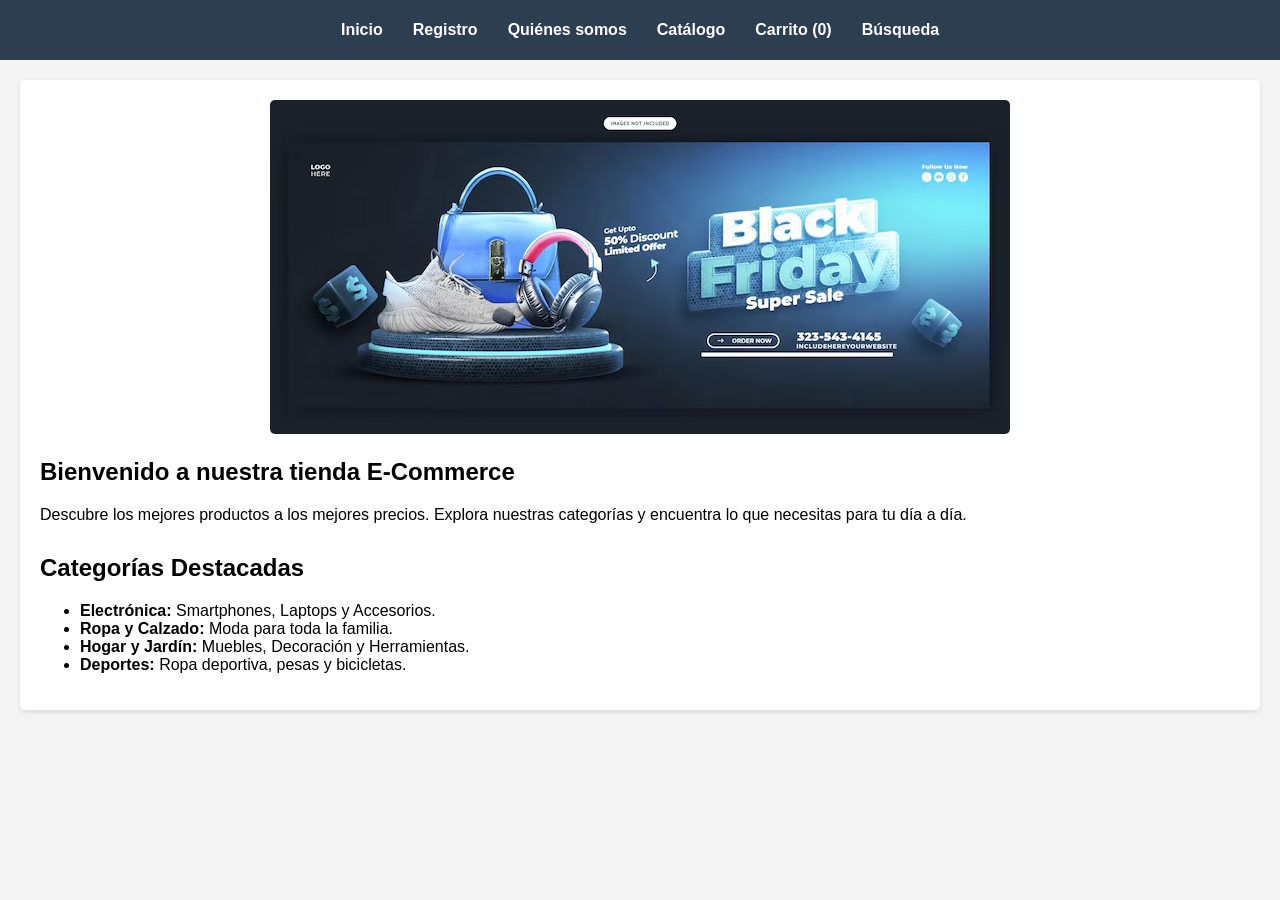
<file: index.html>
<!DOCTYPE html>
<html lang="es">
<head>
    <meta charset="UTF-8">
    <meta name="viewport" content="width=device-width, initial-scale=1.0">
    <title>Tienda E-Commerce - Inicio</title>
    <link rel="stylesheet" href="assets/css/styles.css">
</head>
<body>
    <header>
        <nav>
            <ul>
                <li><a href="index.html">Inicio</a></li>
                <li><a href="web/registro.html">Registro</a></li>
                <li><a href="web/quienes-somos.html">Quiénes somos</a></li>
                <li><a href="web/catalogo.html">Catálogo</a></li>
                <li><a href="web/carrito.html">Carrito <span id="cart-counter">(0)</span></a></li>
                <li><a href="web/busqueda.html">Búsqueda</a></li>
            </ul>
        </nav>
    </header>

    <main>
        <section class="banner-section">
            <img src="imgs/banner.png" alt="Banner de promociones de la tienda" class="banner-img">
        </section>

        <section class="welcome">
            <h1>Bienvenido a nuestra tienda E-Commerce</h1>
            <p>Descubre los mejores productos a los mejores precios. Explora nuestras categorías y encuentra lo que necesitas para tu día a día.</p>
        </section>

        <section class="featured-categories mt-30">
            <h2>Categorías Destacadas</h2>
            <ul>
                <li><strong>Electrónica:</strong> Smartphones, Laptops y Accesorios.</li>
                <li><strong>Ropa y Calzado:</strong> Moda para toda la familia.</li>
                <li><strong>Hogar y Jardín:</strong> Muebles, Decoración y Herramientas.</li>
                <li><strong>Deportes:</strong> Ropa deportiva, pesas y bicicletas.</li>
            </ul>
        </section>
    </main>

    <script src="assets/js/script.js"></script>
</body>
</html>
</file>
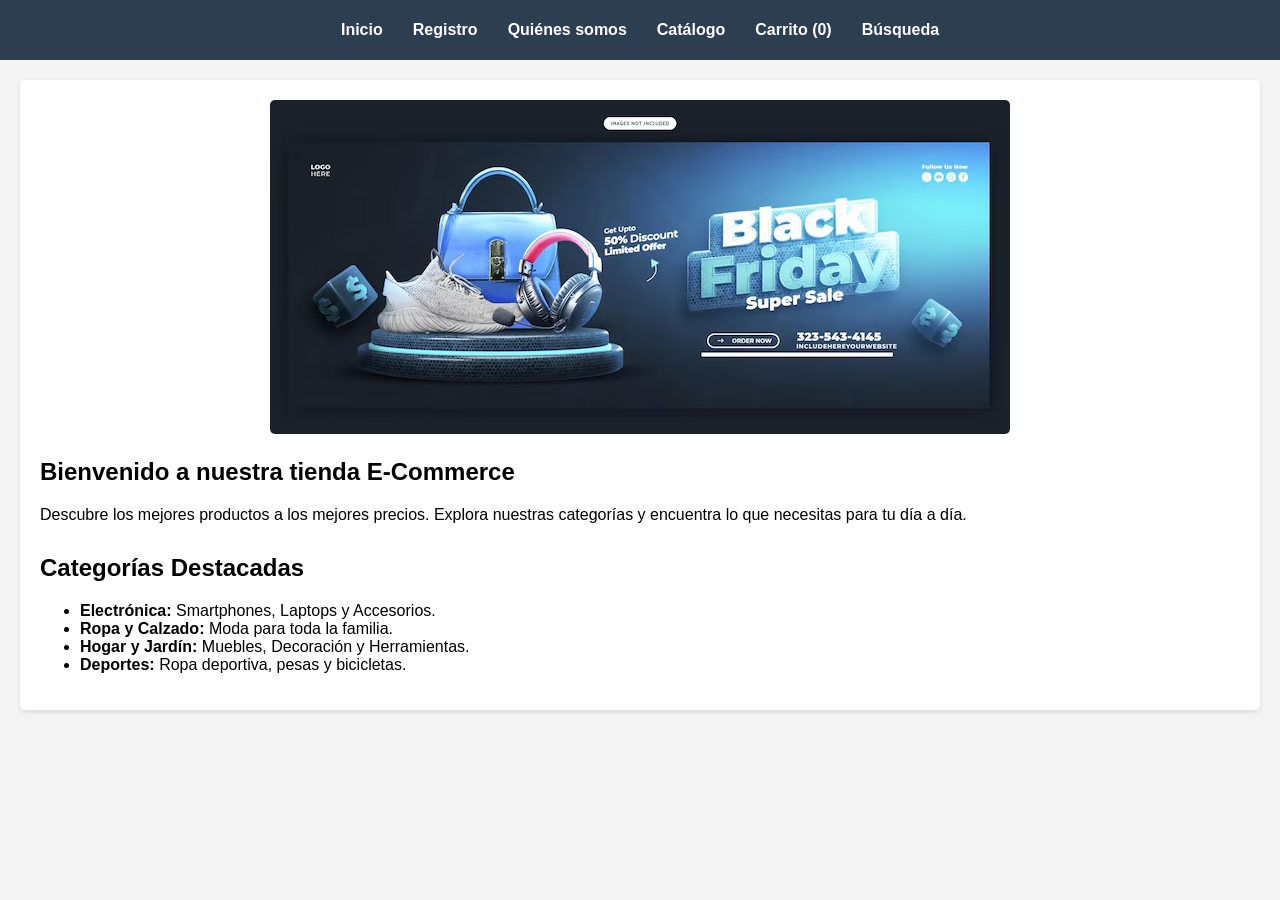
<file: web/index.html>
<!DOCTYPE html>
<html lang="es">
<head>
    <meta charset="UTF-8">
    <meta name="viewport" content="width=device-width, initial-scale=1.0">
    <title>Tienda E-Commerce - Inicio</title>
    <link rel="stylesheet" href="../assets/css/styles.css">
</head>
<body>
    <header>
        <nav>
            <ul>
                <li><a href="index.html">Inicio</a></li>
                <li><a href="registro.html">Registro</a></li>
                <li><a href="quienes-somos.html">Quiénes somos</a></li>
                <li><a href="catalogo.html">Catálogo</a></li>
                <li><a href="carrito.html">Carrito <span id="cart-counter">(0)</span></a></li>
                <li><a href="busqueda.html">Búsqueda</a></li>
            </ul>
        </nav>
    </header>

    <main>
        <section class="banner-section">
            <img src="../imgs/banner.png" alt="Banner de promociones de la tienda" class="banner-img">
        </section>

        <section class="welcome">
            <h1>Bienvenido a nuestra tienda E-Commerce</h1>
            <p>Descubre los mejores productos a los mejores precios. Explora nuestras categorías y encuentra lo que necesitas para tu día a día.</p>
        </section>

        <section class="featured-categories mt-30">
            <h2>Categorías Destacadas</h2>
            <ul>
                <li><strong>Electrónica:</strong> Smartphones, Laptops y Accesorios.</li>
                <li><strong>Ropa y Calzado:</strong> Moda para toda la familia.</li>
                <li><strong>Hogar y Jardín:</strong> Muebles, Decoración y Herramientas.</li>
                <li><strong>Deportes:</strong> Ropa deportiva, pesas y bicicletas.</li>
            </ul>
        </section>
    </main>

    <script src="../assets/js/script.js"></script>
</body>
</html>
</file>
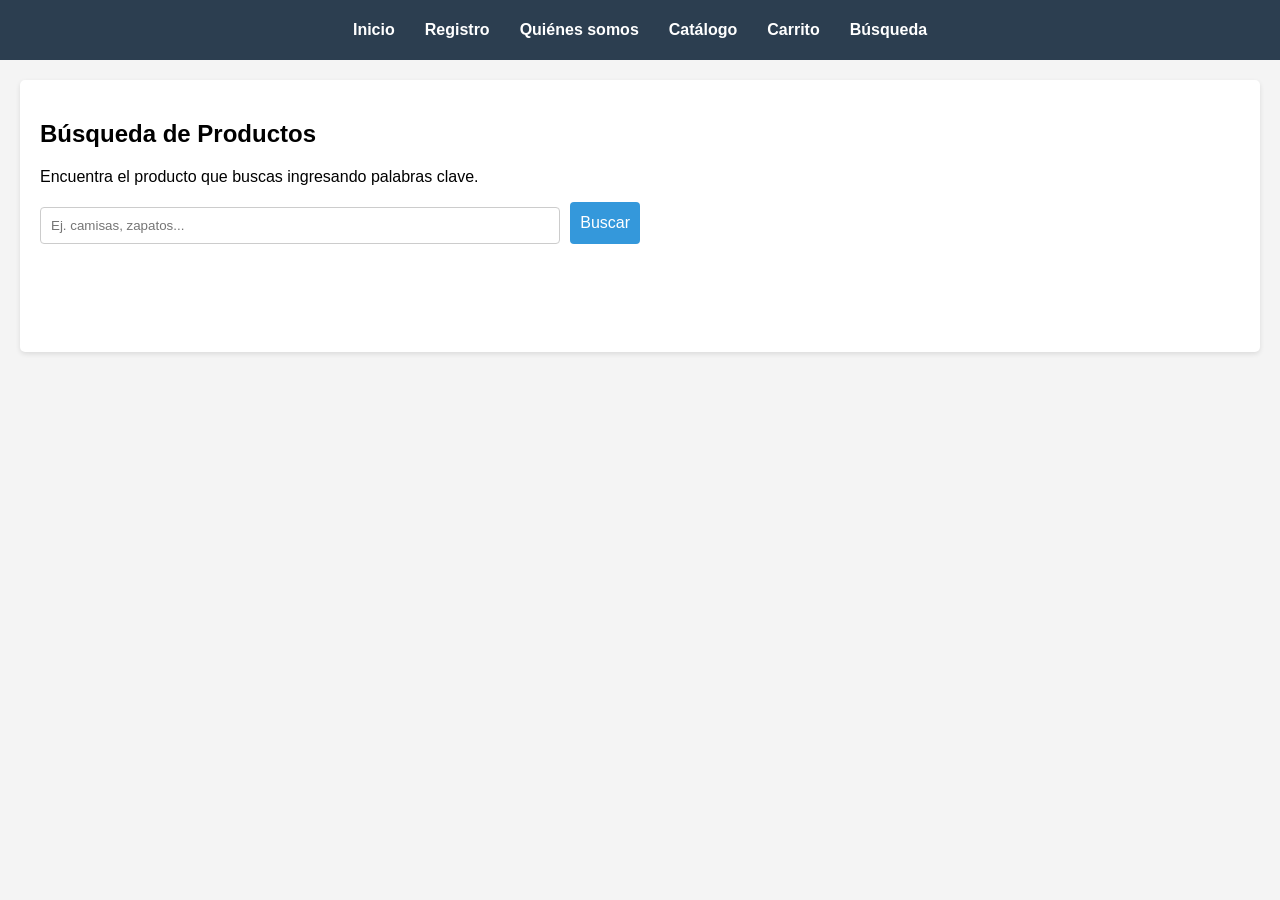
<file: web/busqueda.html>
<!DOCTYPE html>
<html lang="es">
<head>
    <meta charset="UTF-8">
    <meta name="viewport" content="width=device-width, initial-scale=1.0">
    <title>Tienda E-Commerce - Búsqueda</title>
    <link rel="stylesheet" href="../assets/css/styles.css">
</head>
<body>
    <header>
        <nav>
            <ul>
                <li><a href="../index.html">Inicio</a></li>
                <li><a href="registro.html">Registro</a></li>
                <li><a href="quienes-somos.html">Quiénes somos</a></li>
                <li><a href="catalogo.html">Catálogo</a></li>
                <li><a href="carrito.html">Carrito</a></li>
                <li><a href="busqueda.html">Búsqueda</a></li>
            </ul>
        </nav>
    </header>

    <main>
        <h2>Búsqueda de Productos</h2>
        <p>Encuentra el producto que buscas ingresando palabras clave.</p>
        
        <form id="search-form" class="search-form">
            <input type="text" id="search-input" placeholder="Ej. camisas, zapatos..." class="search-input">
            <button type="submit" class="search-btn">Buscar</button>
        </form>

        <div class="mt-40">
            <h3 id="search-results" class="search-results-title"></h3>
            
            <div id="fake-products" class="grid-container hidden">
                <div class="product-card">
                    <img src="../imgs/camisa.png" alt="Camisa Casual">
                    <h4>Camisa Casual de Algodón</h4>
                    <p>Precio: $35.00</p>
                    <button class="add-to-cart-btn">Agregar al carrito</button>
                </div>
                
                <div class="product-card">
                    <img src="../imgs/zapatos.png" alt="Zapatos Deportivos">
                    <h4>Zapatos Deportivos Running</h4>
                    <p>Precio: $60.00</p>
                    <button class="add-to-cart-btn">Agregar al carrito</button>
                </div>
                
                <div class="product-card">
                    <img src="../imgs/jeans.png" alt="Pantalón Jeans">
                    <h4>Pantalón Jeans Clásico</h4>
                    <p>Precio: $45.00</p>
                    <button class="add-to-cart-btn">Agregar al carrito</button>
                </div>
            </div>
        </div>
    </main>

    <script src="../assets/js/script.js"></script>
</body>
</html>
</file>
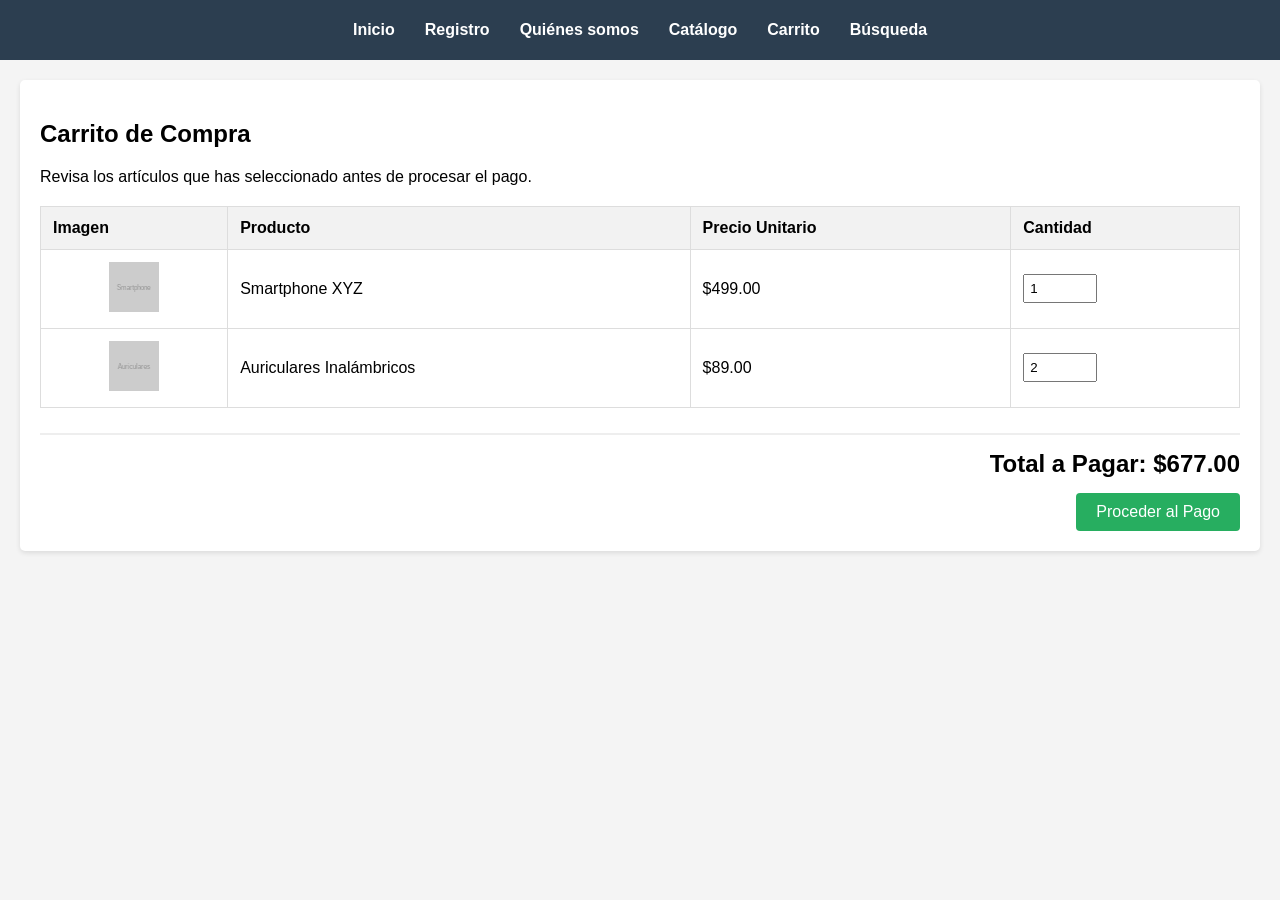
<file: web/carrito.html>
<!DOCTYPE html>
<html lang="es">
<head>
    <meta charset="UTF-8">
    <meta name="viewport" content="width=device-width, initial-scale=1.0">
    <title>Tienda E-Commerce - Carrito</title>
    <link rel="stylesheet" href="../assets/css/styles.css">
</head>
<body>
    <header>
        <nav>
            <ul>
                <li><a href="../index.html">Inicio</a></li>
                <li><a href="registro.html">Registro</a></li>
                <li><a href="quienes-somos.html">Quiénes somos</a></li>
                <li><a href="catalogo.html">Catálogo</a></li>
                <li><a href="carrito.html">Carrito</a></li>
                <li><a href="busqueda.html">Búsqueda</a></li>
            </ul>
        </nav>
    </header>

    <main>
        <h2>Carrito de Compra</h2>
        <p>Revisa los artículos que has seleccionado antes de procesar el pago.</p>
        
        <table>
            <thead>
                <tr>
                    <th>Imagen</th>
                    <th>Producto</th>
                    <th>Precio Unitario</th>
                    <th>Cantidad</th>
                </tr>
            </thead>
            <tbody>
                <tr>
                    <td class="text-center"><img src="../imgs/smartphone-small.png" alt="Teléfono"></td>
                    <td>Smartphone XYZ</td>
                    <td>$499.00</td>
                    <td><input type="number" min="0" value="1" class="cart-qty" data-price="499.00"></td>
                </tr>
                <tr>
                    <td class="text-center"><img src="../imgs/auriculares-small.png" alt="Auriculares"></td>
                    <td>Auriculares Inalámbricos</td>
                    <td>$89.00</td>
                    <td><input type="number" min="0" value="2" class="cart-qty" data-price="89.00"></td>
                </tr>
            </tbody>
        </table>
        
        <div class="cart-total-container">
            <h3 class="cart-total-title">Total a Pagar: $<span id="cart-total">677.00</span></h3>
            <button class="btn-success">Proceder al Pago</button>
        </div>
    </main>

    <script src="../assets/js/script.js"></script>
</body>
</html>
</file>
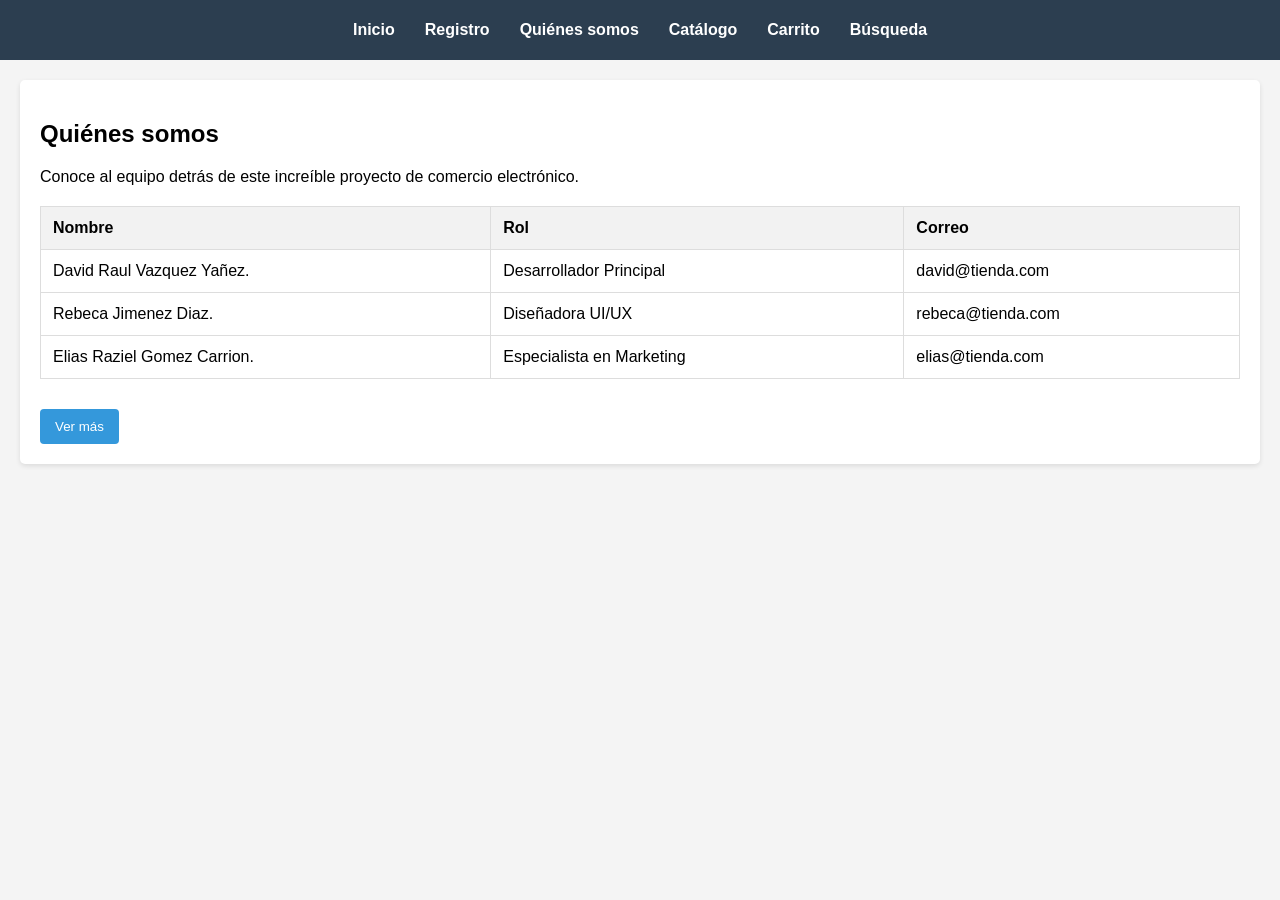
<file: web/quienes-somos.html>
<!DOCTYPE html>
<html lang="es">
<head>
    <meta charset="UTF-8">
    <meta name="viewport" content="width=device-width, initial-scale=1.0">
    <title>Tienda E-Commerce - Quiénes somos</title>
    <link rel="stylesheet" href="../assets/css/styles.css">
</head>
<body>
    <header>
        <nav>
            <ul>
                <li><a href="../index.html">Inicio</a></li>
                <li><a href="registro.html">Registro</a></li>
                <li><a href="quienes-somos.html">Quiénes somos</a></li>
                <li><a href="catalogo.html">Catálogo</a></li>
                <li><a href="carrito.html">Carrito</a></li>
                <li><a href="busqueda.html">Búsqueda</a></li>
            </ul>
        </nav>
    </header>

    <main>
        <h2>Quiénes somos</h2>
        <p>Conoce al equipo detrás de este increíble proyecto de comercio electrónico.</p>

        <table>
            <thead>
                <tr>
                    <th>Nombre</th>
                    <th>Rol</th>
                    <th>Correo</th>
                </tr>
            </thead>
            <tbody>
                <tr>
                    <td>David Raul Vazquez Yañez.</td>
                    <td>Desarrollador Principal</td>
                    <td>david@tienda.com</td>
                </tr>
                <tr>
                    <td>Rebeca Jimenez Diaz.</td>
                    <td>Diseñadora UI/UX</td>
                    <td>rebeca@tienda.com</td>
                </tr>
                <tr>
                    <td>Elias Raziel Gomez Carrion.</td>
                    <td>Especialista en Marketing</td>
                    <td>elias@tienda.com</td>
                </tr>
            </tbody>
        </table>

        <div class="mt-30">
            <button type="button" id="btn-ver-mas" class="btn-primary">Ver más</button>
            <div id="extra-info" class="hidden extra-info-box">
                <p>Nuestra empresa nació en 2026 con el objetivo de revolucionar el comercio electrónico.
                Creemos en la innovación, el diseño amigable y en entregar la mejor experiencia a nuestros usuarios, ofreciendo productos de alta calidad y un servicio al cliente excepcional.</p>
            </div>
        </div>
    </main>

    <script src="../assets/js/script.js"></script>
</body>
</html>
</file>
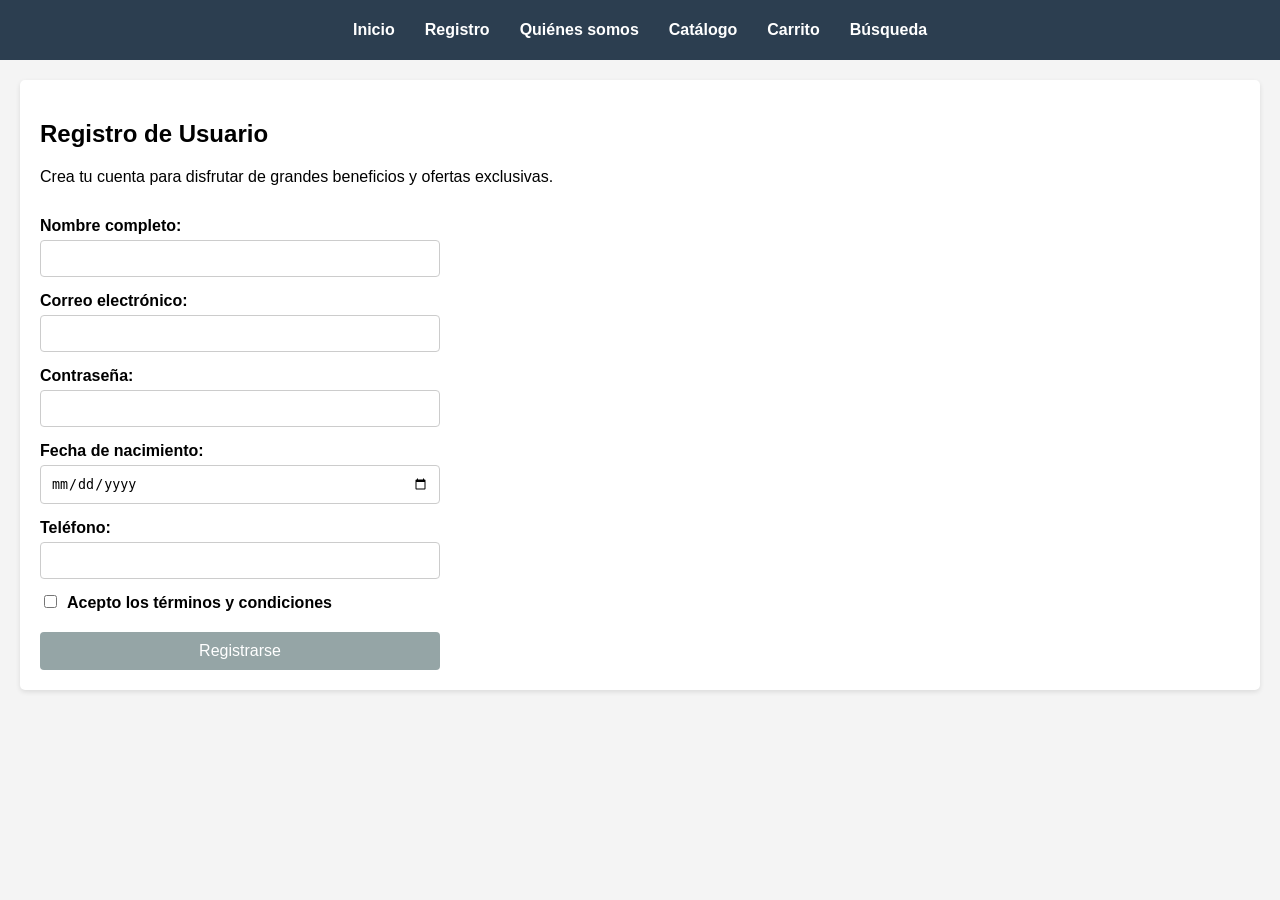
<file: web/registro.html>
<!DOCTYPE html>
<html lang="es">
<head>
    <meta charset="UTF-8">
    <meta name="viewport" content="width=device-width, initial-scale=1.0">
    <title>Tienda E-Commerce - Registro</title>
    <link rel="stylesheet" href="../assets/css/styles.css">
</head>
<body>
    <header>
        <nav>
            <ul>
                <li><a href="../index.html">Inicio</a></li>
                <li><a href="registro.html">Registro</a></li>
                <li><a href="quienes-somos.html">Quiénes somos</a></li>
                <li><a href="catalogo.html">Catálogo</a></li>
                <li><a href="carrito.html">Carrito</a></li>
                <li><a href="busqueda.html">Búsqueda</a></li>
            </ul>
        </nav>
    </header>

    <main>
        <h2>Registro de Usuario</h2>
        <p>Crea tu cuenta para disfrutar de grandes beneficios y ofertas exclusivas.</p>
        
        <form id="registro-form">
            <label for="nombre">Nombre completo:</label>
            <input type="text" id="nombre" name="nombre">

            <label for="email">Correo electrónico:</label>
            <input type="text" id="email" name="email" pattern="^[a-zA-Z0-9._%+\-]+@[a-zA-Z0-9.\-]+\.[a-zA-Z]{2,}$" title="Por favor, ingrese un correo válido (ej. usuario@dominio.com)">

            <label for="password">Contraseña:</label>
            <input type="password" id="password" name="password">

            <label for="fecha-nac">Fecha de nacimiento:</label>
            <input type="date" id="fecha-nac" name="fecha-nac">

            <label for="telefono">Teléfono:</label>
            <input type="tel" id="telefono" name="telefono">

            <div class="checkbox-container-wrapper">
                <input type="checkbox" id="terms" name="terms" class="checkbox-input">
                <label for="terms" class="checkbox-label">Acepto los términos y condiciones</label>
            </div>

            <button type="submit" id="submit-btn" disabled>Registrarse</button>
        </form>
    </main>

    <script src="../assets/js/script.js"></script>
</body>
</html>
</file>
<file: assets/css/styles.css>
/* Reset and base styles */
body {
    font-family: Arial, sans-serif;
    margin: 0;
    padding: 0;
    background-color: #f4f4f4;
}

header {
    background-color: #2c3e50;
    color: #fff;
    padding: 1rem 0;
}

nav ul {
    list-style-type: none;
    margin: 0;
    padding: 0;
    display: flex;
    justify-content: center;
    flex-wrap: wrap;
}

nav ul li {
    margin: 5px 15px;
}

nav ul li a {
    color: white;
    text-decoration: none;
    font-weight: bold;
}

nav ul li a:hover {
    text-decoration: underline;
    color: #3498db;
}

main {
    padding: 20px;
    max-width: 1200px;
    margin: 20px auto;
    background-color: #fff;
    border-radius: 5px;
    box-shadow: 0 2px 5px rgba(0,0,0,0.1);
}

/* Forms */
form {
    display: flex;
    flex-direction: column;
    max-width: 400px;
}

.search-form {
    flex-direction: row;
    max-width: 600px;
    width: 100%;
}

.search-input {
    flex-grow: 1;
    margin-right: 10px;
    margin-top: 0;
}

.search-btn {
    margin-top: 0;
}

form label {
    margin-top: 15px;
    font-weight: bold;
}

form input:not([type="checkbox"]), form button {
    margin-top: 5px;
    padding: 10px;
    border: 1px solid #ccc;
    border-radius: 4px;
}

form button {
    margin-top: 20px;
    background-color: #3498db;
    color: white;
    border: none;
    cursor: pointer;
    font-size: 16px;
}

form button:disabled {
    background-color: #95a5a6;
    cursor: not-allowed;
}

form button:hover:not(:disabled) {
    background-color: #2980b9;
}

/* Grid for catalog */
.grid-container {
    display: grid;
    grid-template-columns: repeat(auto-fill, minmax(250px, 1fr));
    gap: 20px;
    margin-top: 20px;
}

.product-card {
    border: 1px solid #eee;
    padding: 15px;
    text-align: center;
    background: #fafafa;
    border-radius: 8px;
    transition: transform 0.2s;
}

.product-card:hover {
    transform: translateY(-5px);
    box-shadow: 0 4px 8px rgba(0,0,0,0.1);
}

.product-card img {
    max-width: 100%;
    height: auto;
    border-radius: 4px;
}

.add-to-cart-btn {
    background-color: #27ae60;
    color: white;
    border: none;
    padding: 10px 15px;
    cursor: pointer;
    border-radius: 4px;
    margin-top: 10px;
}

.add-to-cart-btn:hover {
    background-color: #219653;
}

/* Hidden elements */
.hidden {
    display: none !important;
}

/* Table */
table {
    width: 100%;
    border-collapse: collapse;
    margin-top: 20px;
}

table, th, td {
    border: 1px solid #ddd;
}

th, td {
    padding: 12px;
    text-align: left;
}

th {
    background-color: #f2f2f2;
}

/* Cart input */
.cart-qty {
    width: 60px;
    padding: 5px;
}

/* Layout utilities added to avoid inline CSS */
.banner-section {
    text-align: center;
    margin-bottom: 20px;
}

.banner-img {
    max-width: 100%;
    height: auto;
    border-radius: 5px;
}

.mt-30 {
    margin-top: 30px;
}

.mt-40 {
    margin-top: 40px;
}

.checkbox-container-wrapper {
    margin-top: 15px;
    display: flex;
    align-items: center;
}

.checkbox-input {
    margin-top: 0;
    margin-right: 10px;
}

.checkbox-label {
    margin-top: 0 !important;
}

.btn-primary {
    padding: 10px 15px;
    background: #3498db;
    color: white;
    border: none;
    cursor: pointer;
    border-radius: 4px;
}

.extra-info-box {
    margin-top: 15px;
    background: #f9f9f9;
    padding: 15px;
    border-radius: 5px;
    border-left: 4px solid #3498db;
}

.text-center {
    text-align: center;
}

.cart-total-container {
    text-align: right;
    margin-top: 25px;
    padding-top: 15px;
    border-top: 2px solid #eee;
}

.cart-total-title {
    margin: 0;
    font-size: 24px;
}

.btn-success {
    margin-top: 15px;
    padding: 10px 20px;
    background: #27ae60;
    color: white;
    border: none;
    font-size: 16px;
    border-radius: 4px;
    cursor: pointer;
}

.search-results-title {
    color: #2c3e50;
    border-bottom: 2px solid #3498db;
    display: inline-block;
    padding-bottom: 5px;
}
</file>
